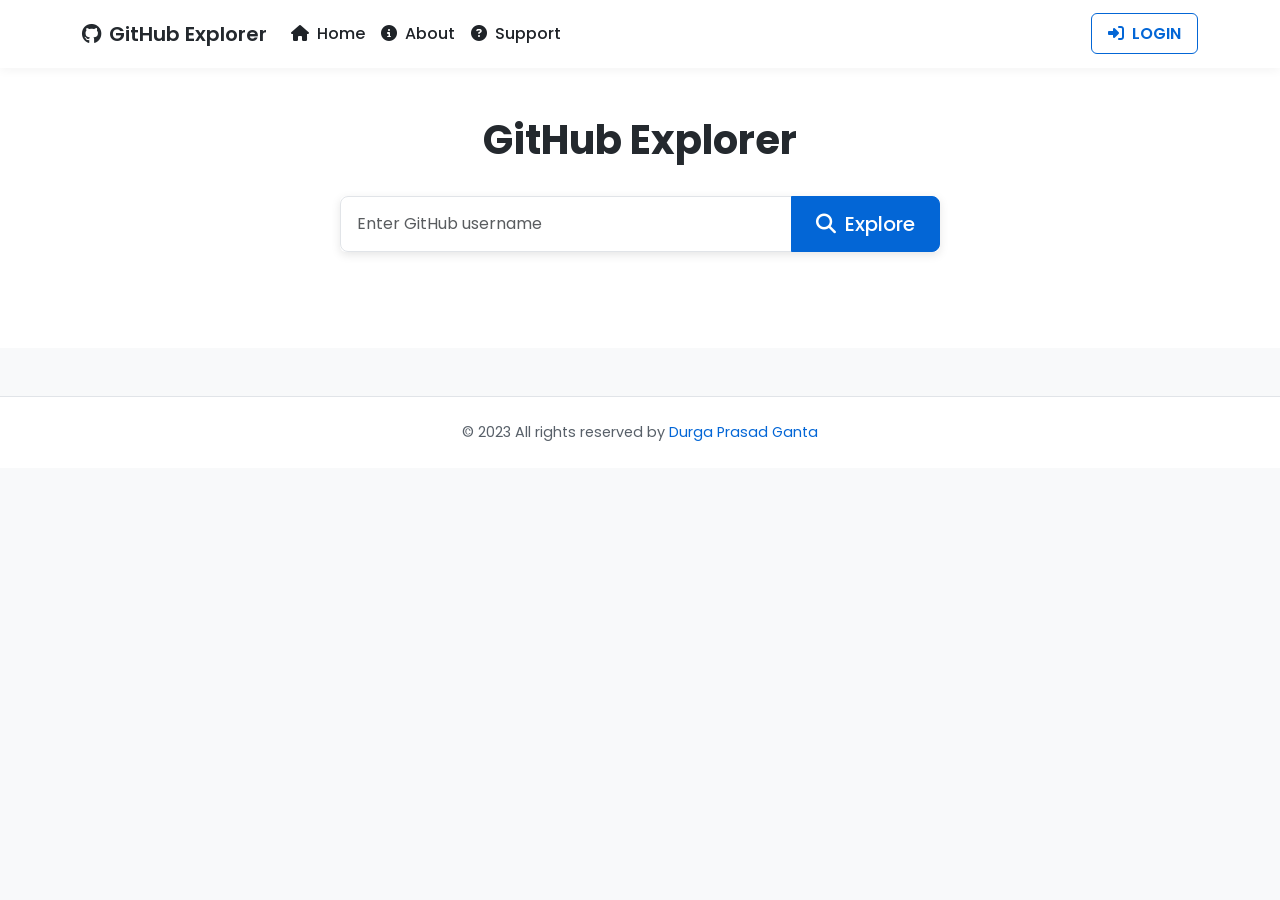
<file: index.html>
<!DOCTYPE html>
<html lang="en">
<head>
    <meta charset="utf-8">
    <meta http-equiv="X-UA-Compatible" content="IE=edge">
    <meta name="viewport" content="width=device-width, initial-scale=1">
    <title>GitHub Explorer</title>
    
    <!-- Bootstrap 5 CSS -->
    <link href="https://cdn.jsdelivr.net/npm/bootstrap@5.3.0/dist/css/bootstrap.min.css" rel="stylesheet">
    <!-- Font Awesome -->
    <link rel="stylesheet" href="https://cdnjs.cloudflare.com/ajax/libs/font-awesome/6.4.0/css/all.min.css">
    <!-- Google Fonts -->
    <link href="https://fonts.googleapis.com/css2?family=Poppins:wght@300;400;500;600;700&display=swap" rel="stylesheet">
    
    <style>
        :root {
            --primary-color: #24292e;
            --secondary-color: #0366d6;
            --accent-color: #28a745;
            --light-color: #f6f8fa;
            --dark-color: #1f2328;
        }
        
        body {
            font-family: 'Poppins', -apple-system, BlinkMacSystemFont, sans-serif;
            background-color: #f8f9fa;
            color: var(--dark-color);
            line-height: 1.6;
        }
        
        .navbar {
            background-color: white !important;
            box-shadow: 0 2px 10px rgba(0, 0, 0, 0.05);
            padding: 0.8rem 1rem;
        }
        
        .navbar-brand {
            font-weight: 600;
            color: var(--primary-color) !important;
        }
        
        .nav-link {
            color: var(--dark-color) !important;
            font-weight: 500;
            padding: 0.5rem 1rem;
        }
        
        .nav-link:hover {
            color: var(--secondary-color) !important;
        }
        
        .login_text a {
            color: var(--secondary-color);
            font-weight: 600;
            text-decoration: none;
            padding: 0.5rem 1rem;
            border: 1px solid var(--secondary-color);
            border-radius: 6px;
            transition: all 0.2s;
        }
        
        .login_text a:hover {
            background-color: var(--secondary-color);
            color: white !important;
            text-decoration: none;
        }
        
        .banner_section {
            padding: 3rem 0;
            background-color: white;
        }
        
        .best_taital {
            font-weight: 700;
            color: var(--primary-color);
            margin-bottom: 2rem;
            text-align: center;
            font-size: 2.5rem;
        }
        
        #repoForm {
            max-width: 600px;
            margin: 0 auto 3rem auto;
        }
        
        .input-group {
            box-shadow: 0 3px 10px rgba(0, 0, 0, 0.1);
            border-radius: 6px;
        }
        
        #usernameInput {
            border: 1px solid #e1e4e8;
            padding: 0.75rem 1rem;
            font-size: 1rem;
        }
        
        #usernameInput:focus {
            border-color: var(--secondary-color);
            box-shadow: 0 0 0 3px rgba(3, 102, 214, 0.2);
        }
        
        .btn-primary {
            background-color: var(--secondary-color);
            border-color: var(--secondary-color);
            padding: 0.75rem 1.5rem;
            font-weight: 500;
        }
        
        .btn-primary:hover {
            background-color: #035fc7;
            border-color: #035fc7;
        }
        
        #repositoriesContainer {
            max-width: 800px;
            margin: 0 auto;
            background-color: white;
            border-radius: 6px;
            box-shadow: 0 3px 15px rgba(0, 0, 0, 0.05);
            padding: 2rem;
        }
        
        #repoTitle {
            font-weight: 600;
            color: var(--primary-color);
            margin-bottom: 1.5rem;
            padding-bottom: 1rem;
            border-bottom: 1px solid #e1e4e8;
        }
        
        #repoList {
            list-style: none;
            padding: 0;
            margin: 0;
        }
        
        .repo-item {
            padding: 1.5rem;
            border: 1px solid #e1e4e8;
            border-radius: 6px;
            margin-bottom: 1rem;
            transition: all 0.2s;
        }
        
        .repo-item:hover {
            border-color: #d1d5da;
            box-shadow: 0 5px 15px rgba(0, 0, 0, 0.05);
        }
        
        .repo-name {
            font-weight: 600;
            color: var(--secondary-color);
            font-size: 1.2rem;
            margin-bottom: 0.5rem;
            text-decoration: none;
        }
        
        .repo-name:hover {
            text-decoration: underline;
        }
        
        .repo-description {
            color: #586069;
            margin-bottom: 1rem;
        }
        
        .repo-meta {
            display: flex;
            gap: 1rem;
            font-size: 0.9rem;
            color: #586069;
        }
        
        .repo-meta span {
            display: flex;
            align-items: center;
            gap: 0.3rem;
        }
        
        .repo-language {
            display: inline-block;
            width: 12px;
            height: 12px;
            border-radius: 50%;
            margin-right: 0.3rem;
        }
        
        .loading {
            display: flex;
            justify-content: center;
            padding: 2rem;
        }
        
        .spinner {
            width: 2rem;
            height: 2rem;
            border: 3px solid rgba(3, 102, 214, 0.1);
            border-top-color: var(--secondary-color);
            border-radius: 50%;
            animation: spin 1s linear infinite;
        }
        
        @keyframes spin {
            to { transform: rotate(360deg); }
        }
        
        .error-message {
            color: #cb2431;
            background-color: #ffebef;
            padding: 1rem;
            border-radius: 6px;
            margin-bottom: 1rem;
            text-align: center;
        }
        
        .user-header {
            display: flex;
            align-items: center;
            gap: 1.5rem;
            margin-bottom: 2rem;
            padding-bottom: 1.5rem;
            border-bottom: 1px solid #e1e4e8;
        }
        
        .avatar {
            width: 100px;
            height: 100px;
            border-radius: 50%;
            border: 1px solid #e1e4e8;
        }
        
        .user-info h2 {
            font-weight: 600;
            margin-bottom: 0.5rem;
        }
        
        .user-info p {
            color: #586069;
            margin-bottom: 0.5rem;
        }
        
        .user-meta {
            display: flex;
            gap: 1rem;
            font-size: 0.9rem;
        }
        
        .copyright_section {
            background-color: white;
            padding: 1.5rem 0;
            margin-top: 3rem;
            border-top: 1px solid #e1e4e8;
        }
        
        .copyright_text {
            color: #586069;
            font-size: 0.9rem;
            margin: 0;
        }
        
        .copyright_text a {
            color: var(--secondary-color);
            text-decoration: none;
        }
        
        .copyright_text a:hover {
            text-decoration: underline;
        }
        
        @media (max-width: 768px) {
            .best_taital {
                font-size: 2rem;
            }
            
            .user-header {
                flex-direction: column;
                text-align: center;
            }
            
            .user-meta {
                justify-content: center;
            }
        }
    </style>
</head>
<body>
    <!-- Header Section -->
    <nav class="navbar navbar-expand-lg navbar-light sticky-top">
        <div class="container">
            <a class="navbar-brand" href="#">
                <i class="fab fa-github me-2"></i>GitHub Explorer
            </a>
            <button class="navbar-toggler" type="button" data-bs-toggle="collapse" data-bs-target="#navbarNav">
                <span class="navbar-toggler-icon"></span>
            </button>
            <div class="collapse navbar-collapse" id="navbarNav">
                <ul class="navbar-nav me-auto">
                    <li class="nav-item">
                        <a class="nav-link" href="index.html"><i class="fas fa-home me-1"></i> Home</a>
                    </li>
                    <li class="nav-item">
                        <a class="nav-link" href="#"><i class="fas fa-info-circle me-1"></i> About</a>
                    </li>
                    <li class="nav-item">
                        <a class="nav-link" href="#"><i class="fas fa-question-circle me-1"></i> Support</a>
                    </li>
                </ul>
                <div class="login_text">
                    <a href="login.html"><i class="fas fa-sign-in-alt me-1"></i> LOGIN</a>
                </div>
            </div>
        </div>
    </nav>

    <!-- Main Content -->
    <div class="banner_section">
        <div class="container">
            <h1 class="best_taital">GitHub Explorer</h1>
            <form id="repoForm" class="mb-5">
                <div class="input-group">
                    <input type="text" id="usernameInput" class="form-control form-control-lg" 
                           placeholder="Enter GitHub username" aria-label="GitHub username" required>
                    <button class="btn btn-primary btn-lg" type="submit">
                        <i class="fas fa-search me-1"></i> Explore
                    </button>
                </div>
            </form>
            
            <div id="repositoriesContainer" style="display: none;">
                <div id="userInfoContainer"></div>
                <h2 id="repoTitle"></h2>
                <div id="repoList"></div>
                <div id="loadingIndicator" class="loading" style="display: none;">
                    <div class="spinner"></div>
                </div>
                <div id="errorContainer"></div>
            </div>
        </div>
    </div>

    <!-- Footer Section -->
    <footer class="copyright_section">
        <div class="container">
            <div class="row">
                <div class="col-md-12 text-center">
                    <p class="copyright_text">
                        © 2023 All rights reserved by <a href="https://www.linkedin.com/in/dpprasad/">Durga Prasad Ganta</a> 
                    </p>
                </div>
            </div>
        </div>
    </footer>

    <!-- Bootstrap JS Bundle with Popper -->
    <script src="https://cdn.jsdelivr.net/npm/bootstrap@5.3.0/dist/js/bootstrap.bundle.min.js"></script>
    
    <script>
        document.addEventListener('DOMContentLoaded', function() {
            const repoForm = document.getElementById('repoForm');
            const usernameInput = document.getElementById('usernameInput');
            const repositoriesContainer = document.getElementById('repositoriesContainer');
            const repoTitle = document.getElementById('repoTitle');
            const repoList = document.getElementById('repoList');
            const loadingIndicator = document.getElementById('loadingIndicator');
            const errorContainer = document.getElementById('errorContainer');
            const userInfoContainer = document.getElementById('userInfoContainer');
            
            repoForm.addEventListener('submit', function(event) {
                event.preventDefault();
                const username = usernameInput.value.trim();
                
                if (username) {
                    exploreGitHubUser(username);
                }
            });
            
            async function exploreGitHubUser(username) {
                // Show loading state
                repositoriesContainer.style.display = 'block';
                repoList.innerHTML = '';
                userInfoContainer.innerHTML = '';
                errorContainer.innerHTML = '';
                loadingIndicator.style.display = 'flex';
                
                try {
                    // Fetch user info
                    const userResponse = await fetch(`https://api.github.com/users/${username}`);
                    
                    if (!userResponse.ok) {
                        throw new Error(userResponse.status === 404 
                            ? 'User not found. Please check the username and try again.' 
                            : 'Failed to fetch user data');
                    }
                    
                    const userData = await userResponse.json();
                    
                    // Display user info
                    displayUserInfo(userData);
                    
                    // Fetch repositories
                    const reposResponse = await fetch(userData.repos_url);
                    
                    if (!reposResponse.ok) {
                        throw new Error('Failed to fetch repositories');
                    }
                    
                    const reposData = await reposResponse.json();
                    
                    // Display repositories
                    displayRepositories(reposData);
                    
                    // Update title
                    repoTitle.textContent = `${reposData.length} ${reposData.length === 1 ? 'Repository' : 'Repositories'}`;
                    
                } catch (error) {
                    showError(error.message);
                } finally {
                    loadingIndicator.style.display = 'none';
                }
            }
            
            function displayUserInfo(user) {
                userInfoContainer.innerHTML = `
                    <div class="user-header">
                        <img src="${user.avatar_url}" alt="${user.login}" class="avatar">
                        <div class="user-info">
                            <h2>${user.name || user.login}</h2>
                            <p>${user.bio || 'No bio available'}</p>
                            <div class="user-meta">
                                <span><i class="fas fa-users"></i> ${user.followers} followers</span>
                                <span><i class="fas fa-user-plus"></i> ${user.following} following</span>
                                <span><i class="fas fa-book"></i> ${user.public_repos} repos</span>
                            </div>
                        </div>
                    </div>
                `;
            }
            
            function displayRepositories(repos) {
                if (repos.length === 0) {
                    repoList.innerHTML = '<div class="alert alert-info">This user has no public repositories.</div>';
                    return;
                }
                
                repos.forEach(repo => {
                    const languageColor = repo.language ? getLanguageColor(repo.language) : '#ccc';
                    
                    const repoItem = document.createElement('div');
                    repoItem.className = 'repo-item';
                    repoItem.innerHTML = `
                        <a href="${repo.html_url}" target="_blank" class="repo-name">${repo.name}</a>
                        <p class="repo-description">${repo.description || 'No description available'}</p>
                        <div class="repo-meta">
                            ${repo.language ? `
                                <span>
                                    <span class="repo-language" style="background-color: ${languageColor};"></span>
                                    ${repo.language}
                                </span>
                            ` : ''}
                            <span><i class="far fa-star"></i> ${repo.stargazers_count}</span>
                            <span><i class="fas fa-code-branch"></i> ${repo.forks_count}</span>
                            ${repo.updated_at ? `
                                <span><i class="far fa-clock"></i> Updated ${formatDate(repo.updated_at)}</span>
                            ` : ''}
                        </div>
                    `;
                    repoList.appendChild(repoItem);
                });
            }
            
            function showError(message) {
                errorContainer.innerHTML = `
                    <div class="error-message">
                        <i class="fas fa-exclamation-circle me-2"></i>
                        ${message}
                    </div>
                `;
            }
            
            function getLanguageColor(language) {
                // Simple language color mapping (GitHub uses more sophisticated colors)
                const colors = {
                    'JavaScript': '#f1e05a',
                    'Python': '#3572A5',
                    'Java': '#b07219',
                    'TypeScript': '#3178c6',
                    'C++': '#f34b7d',
                    'Ruby': '#701516',
                    'PHP': '#4F5D95',
                    'CSS': '#563d7c',
                    'HTML': '#e34c26',
                    'Go': '#00ADD8',
                    'Swift': '#ffac45',
                    'Kotlin': '#A97BFF'
                };
                
                return colors[language] || '#ccc';
            }
            
            function formatDate(dateString) {
                const date = new Date(dateString);
                return date.toLocaleDateString('en-US', { 
                    year: 'numeric', 
                    month: 'short', 
                    day: 'numeric' 
                });
            }
        });
    </script>
</body>
</html>
</file>
